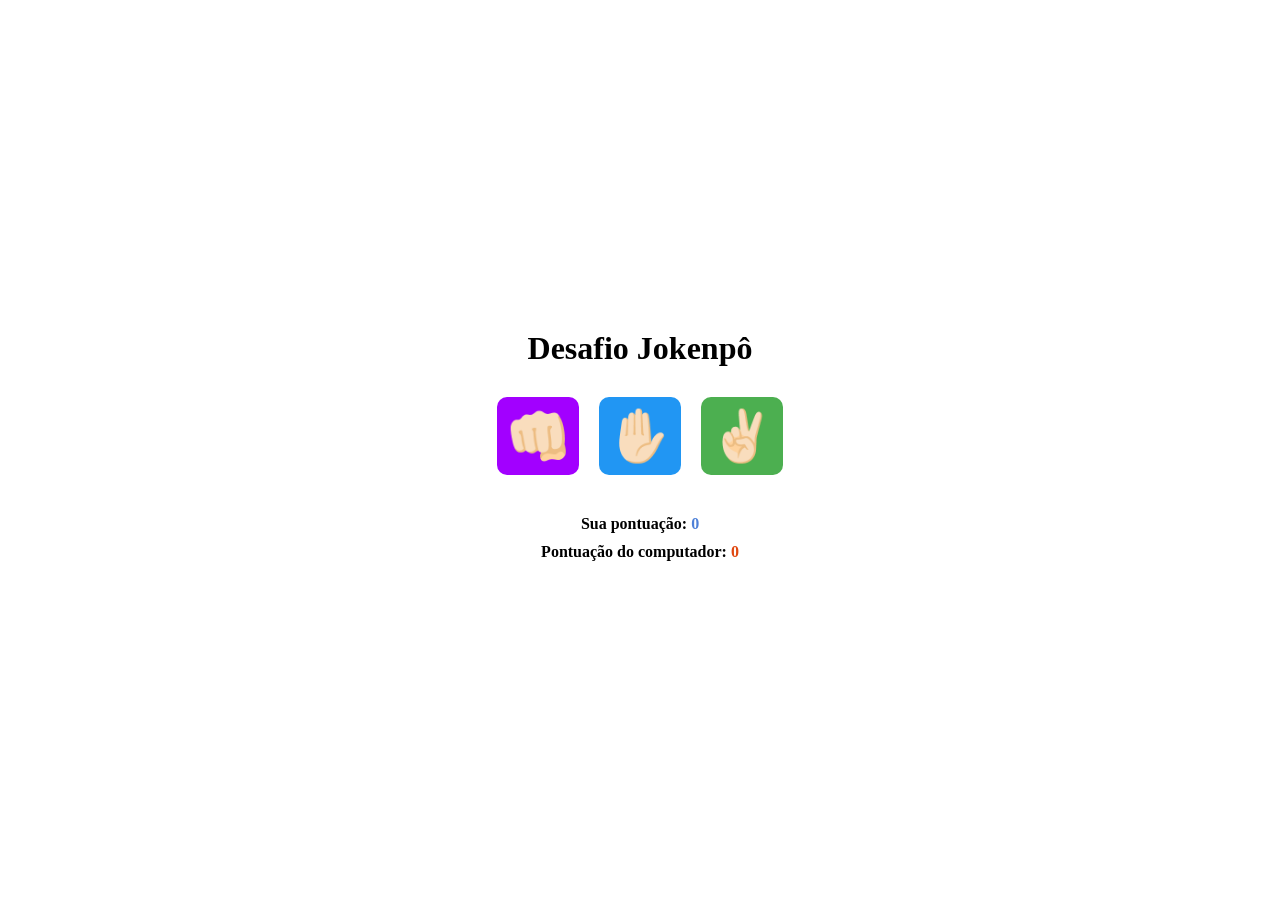
<file: JS/Desafio 02 - Jokenpo/index.html>
<!doctype html>
<html lang="pt-br">
  <head>
    <meta charset="UTF-8" />
    <meta name="viewport" content="width=device-width, initial-scale=1.0" />
    <link rel="stylesheet" href="style.css" />
    <title>DevClub - Desafio Jokenpô</title>
  </head>
  <body>
    <div class="container">
      <h1>Desafio Jokenpô</h1>
      <div class="buttons">
        <button id="rock" onclick="playHuman('rock')">
          &#x1F44A;&#x1F3FB;
        </button>
        <button id="paper" onclick="playHuman('paper')">
          &#x270B;&#x1F3FB;
        </button>
        <button id="scissors" onclick="playHuman('scissors')">
          &#x270C;&#x1F3FB;
        </button>
      </div>
      <p class="result"></p>

      <p class="score">Sua pontuação: <span>0</span></p>
      <p class="computer-score">Pontuação do computador: <span>0</span></p>
    </div>
  </body>
  <script src="./script.js"></script>
</html>
</file>
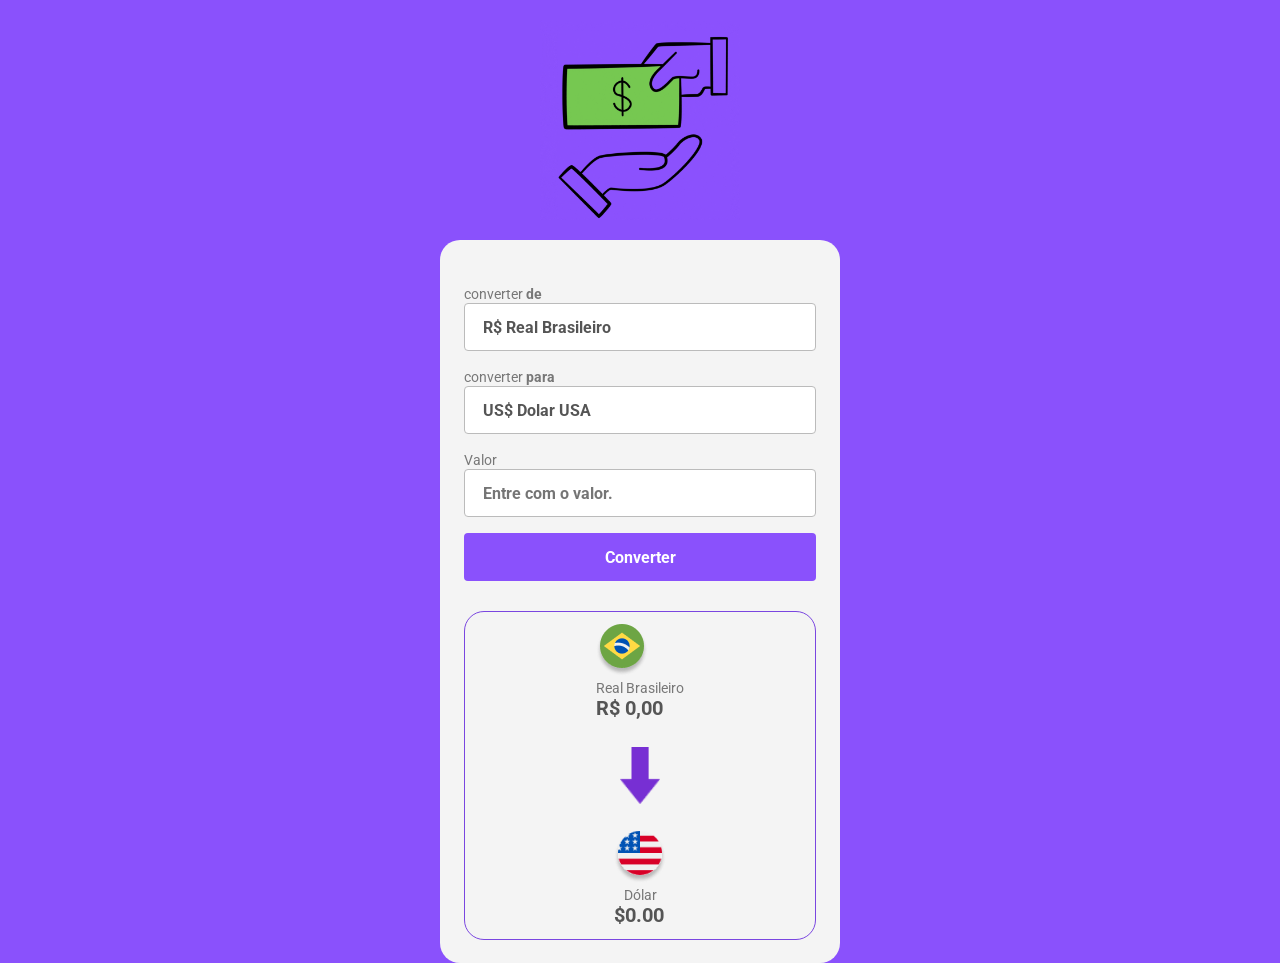
<file: JS/Desafio 01 - JS/JS web/index.html>
<!doctype html>
<html lang="pt-br">
  <head>
    <meta charset="utf-8" />
    <meta name="viewport" content="width=device-width, initial-scale=1" />
    <link rel="preconnect" href="https://fonts.googleapis.com" />
    <link rel="preconnect" href="https://fonts.gstatic.com" crossorigin />
    <link
      href="https://fonts.googleapis.com/css2?family=Roboto:ital,wght@0,100..900;1,100..900&display=swap"
      rel="stylesheet"
    />
    <title>Projeto JS Web - 01</title>
    <link rel="stylesheet" href="style.css" />
  </head>
  <body>
    <header>
      <img
        class="logo"
        src="./assets/logo_master.gif"
        alt="Logo principal do projeto JS Web"
      />
    </header>
    <main>
      <section class="enter-data">
        <label class="convert-from">
          converter <strong>de</strong>
          <select class="select-from">
            <option value="real">R$ Real Brasileiro</option>
            <option value="dolar">US$ Dolar Americano</option>
            <option value="euro">€ Euro</option>
            <option value="libra">£ Libra</option>
          </select>
        </label>

        <label class="convert-to">
          converter <strong>para</strong>
          <select class="select-to">
            <option value="dolar">US$ Dolar USA</option>
            <option value="euro">€ Euro</option>
            <option value="libra">£ Libra</option>
            <option value="real">R$ Real Brasileiro</option>
          </select>
        </label>
        <label>
          Valor
          <input class="input-currency" placeholder="Entre com o valor." />
        </label>
      </section>

      <button type="button" class="btn-convert">Converter</button>

      <section class="result">
        <div>
          <img
            class="img-from"
            src="./assets/real.png"
            alt="Imagem conversão de"
          />
          <label class="label-from"> Real Brasileiro </label>

          <p class="value-from">R$ 0,00</p>
        </div>
        <img
          class="arrow-to"
          src="./assets/arrow_down.png"
          alt="Seta converte para"
        />
        <div>
          <img
            class="img-to"
            src="./assets/dolar.png"
            alt="Imagem conversão para"
          />
          <label class="label-to"> Dolar Americano </label>

          <p class="value-to">US$ 0,00</p>
        </div>
      </section>
    </main>
    <script src="script.js" defer></script>
  </body>
</html>
</file>
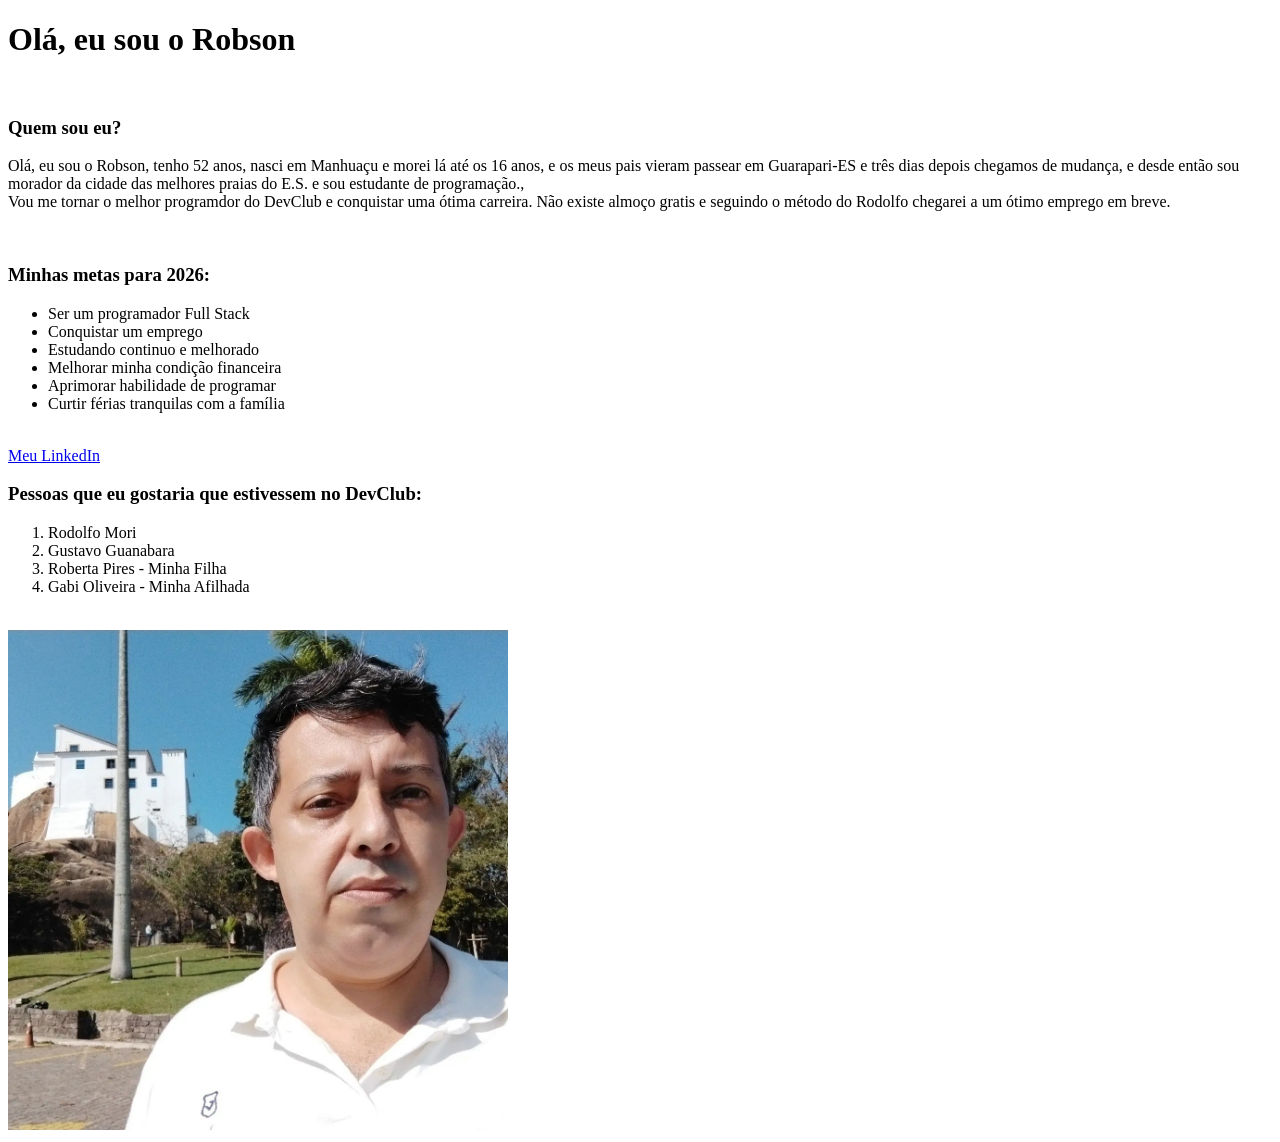
<file: HTML/desafio01.html>
<!doctype html>
<html lang="pt-br">
  <head>
    <meta charset="UTF-8" />
    <meta name="viewport" content="width=device-width, initial-scale=1.0" />
    <title>Desafio Quem sou eu</title>
  </head>
  <body>
    <h1>Olá, eu sou o Robson</h1>
    <br />

    <h3>Quem sou eu?</h3>
    <p>
      Olá, eu sou o Robson, tenho 52 anos, nasci em Manhuaçu e morei lá até os
      16 anos, e os meus pais vieram passear em Guarapari-ES e três dias depois
      chegamos de mudança, e desde então sou morador da cidade das melhores
      praias do E.S. e sou estudante de programação.,<br />Vou me tornar o
      melhor programdor do DevClub e conquistar uma ótima carreira. Não existe
      almoço gratis e seguindo o método do Rodolfo chegarei a um ótimo emprego
      em breve.
    </p>
    <br />

    <h3>Minhas metas para 2026:</h3>
    <ul>
      <li>Ser um programador Full Stack</li>
      <li>Conquistar um emprego</li>
      <li>Estudando continuo e melhorado</li>
      <li>Melhorar minha condição financeira</li>
      <li>Aprimorar habilidade de programar</li>
      <li>Curtir férias tranquilas com a família</li>
    </ul>
    <br />

    <a
      href="https://www.linkedin.com/in/robsonspires/"
      target="_blank"
      rel="Meu LinkedIn"
      >Meu LinkedIn</a
    >
    <br />

    <h3>Pessoas que eu gostaria que estivessem no DevClub:</h3>
    <ol>
      <li>Rodolfo Mori</li>
      <li>Gustavo Guanabara</li>
      <li>Roberta Pires - Minha Filha</li>
      <li>Gabi Oliveira - Minha Afilhada</li>
    </ol>
    <br />

    <img src="./minhafoto.jpg" alt="Foto do Robson S. Pires" width="500px" />
    <br />
  </body>
</html>
</file>
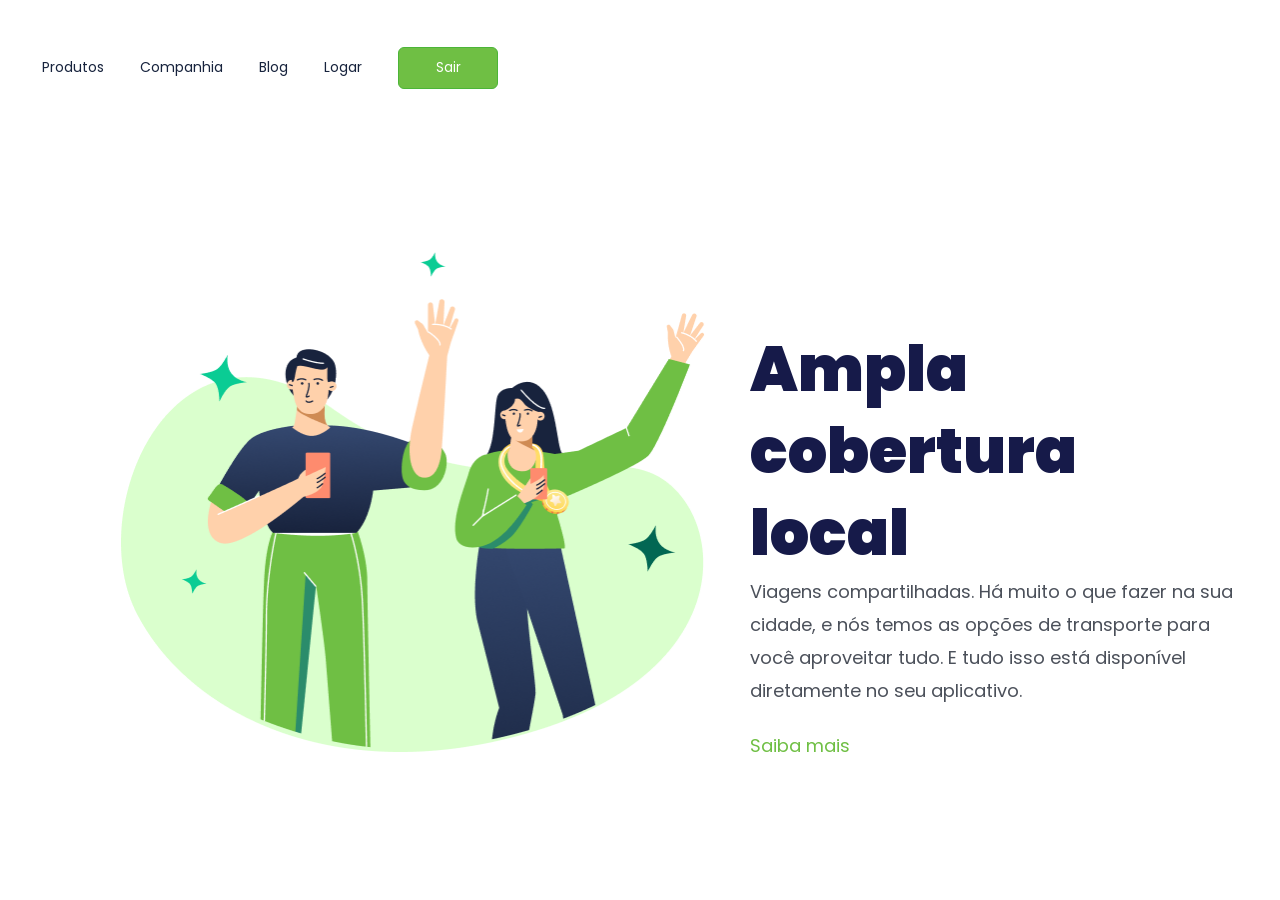
<file: CSS/desafio01/desafio01.html>
<!doctype html>
<html lang="pt-br">
  <head>
    <meta charset="UTF-8" />
    <meta name="viewport" content="width=device-width, initial-scale=1.0" />
    <link rel="stylesheet" href="./style.css" />
    <link rel="preconnect" href="https://fonts.googleapis.com" />
    <link rel="preconnect" href="https://fonts.gstatic.com" crossorigin />
    <link
      href="https://fonts.googleapis.com/css2?family=Poppins:wght@400;500;600;800&display=swap"
      rel="stylesheet"
    />
    <title>Desafio 01 de CSS</title>
  </head>
  <body>
    <header>
      <a>Produtos</a>
      <a>Companhia</a>
      <a>Blog</a>
      <a>Logar</a>
      <button class="button-header">Sair</button>
    </header>
    <main>
      <img src="./img/congratulation.png" alt="Casal Apresentação" />
      <div>
        <h1>Ampla cobertura local</h1>
        <p>
          Viagens compartilhadas. Há muito o que fazer na sua cidade, e nós
          temos as opções de transporte para você aproveitar tudo. E tudo isso
          está disponível diretamente no seu aplicativo.
        </p>
        <br />
        <button class="button-learn-more">Saiba mais</button>
      </div>
    </main>
  </body>
</html>
</file>
<file: JS/Desafio 02 - Jokenpo/style.css>
* {
  margin: 0;
  padding: 0;
  box-sizing: border-box;
}

body {
  background: url("https://picsum.photos/1920/1080");
  background-size: cover;
  display: flex;
  justify-content: center;
  align-items: center;
  min-height: 100vh;
}

.container {
  padding: 20px;
  background-color: #fff;
  border-radius: 10px;
  display: flex;
  flex-direction: column;
  align-items: center;
  justify-content: center;
}

button {
  padding: 10px;
  cursor: pointer;
  border: none;
  border-radius: 10px;
  font-size: 50px;
}

button:hover {
  opacity: 0.8;
  transition: opacity 0.5s ease;
}

.buttons {
  display: flex;
  gap: 20px;
  margin: 30px 0;
}

#rock {
  background-color: #a200ff;
}

#paper {
  background-color: #2196f3;
}

#scissors {
  background-color: #4caf50;
}

p {
  font-weight: bold;
  margin-bottom: 10px;
}

.score span {
  color: rgb(77, 128, 216);
}

.computer-score span {
  color: rgb(224, 71, 15);
}
</file>
<file: JS/Desafio 01 - JS/JS web/style.css>
* {
  margin: 0;
  padding: 0;
  box-sizing: border-box;
  outline: none;
  font-family: "Roboto", sans-serif;
}

body {
  background-color: #8a51fc;
}

.logo {
  display: block;
  margin: 20px auto;
  width: 200px;
}

main {
  display: flex;
  flex-direction: column;
  width: 400px;
  background: #f4f4f4;
  border-radius: 20px;
  margin: 0 auto;
  padding: 44px 24px 23px;
}

label {
  font-size: 14px;
  font-weight: 400;
  color: #777777;
}

select,
input {
  font-weight: 700;
  font-size: 16px;
  color: #555555;
  background: #ffffff;
  border: 1px solid #bbbbbb;
  border-radius: 4px;
  height: 48px;
  width: 100%;
  appearance: none;
  margin-bottom: 16px;
  padding-left: 18px;
}

button {
  font-weight: 700;
  font-size: 16px;
  color: #ffffff;
  background: #8a51fc;
  border: none;
  border-radius: 4px;
  height: 48px;
  width: 100%;
  cursor: pointer;
}

button:hover {
  background: #7a46e0;
}

.label-from,
.label-to {
  display: flex;
  flex-direction: column;
  align-items: center;
}

.arrow-to {
  width: 40px;
  margin: 15px auto;
}

.result {
  display: flex;
  flex-direction: column;
  align-items: center;

  border: 1px solid #7a46e0;
  border-radius: 20px;
  margin-top: 30px;
  padding: 12px;
  gap: 12px;
}

.p-to,
.p-from {
  color: #777777;
  font-size: 14px;
}

.value-from,
.value-to {
  font-weight: 700;
  font-size: 20px;
  color: #555555;
}
</file>
<file: CSS/desafio01/style.css>
* {
  font-family: poppins, sans-serif;
  margin: 0;
  padding: 0;
  box-sizing: border-box;
}

header {
  /* display: block; */
  margin-top: 47px;
  margin-left: 42px;
  color: #17233d;
  font-size: 14px;
  cursor: pointer;
  font-weight: 400;
  line-height: 21px;

  a {
    margin-right: 32px;
  }
}

.button-header {
  background-color: #6fbf44;
  border: 1px solid #4cb538;
  border-radius: 6px;
  width: 100px;
  height: 42px;
  color: #fff;
  cursor: pointer;
}

.container {
  display: inline-block;
}

img {
  display: inline-block;
  margin-top: 163px;
  margin-left: 121px;
  width: 595px;
  height: 500px;
}

div {
  display: inline-block;
  width: 493px;
  margin-left: 30px;
}

h1 {
  font-size: 62px;
  line-height: 82px;
  font-weight: 900;
  color: #161a49;
}

p {
  font-size: 18px;
  font-weight: 400;
  line-height: 33px;
  color: #4b505a;
}

.button-learn-more {
  background-color: transparent;
  border: none;
  font-size: 18px;
  font-weight: 400;
  color: #6fbf44;
  cursor: pointer;
}
</file>
